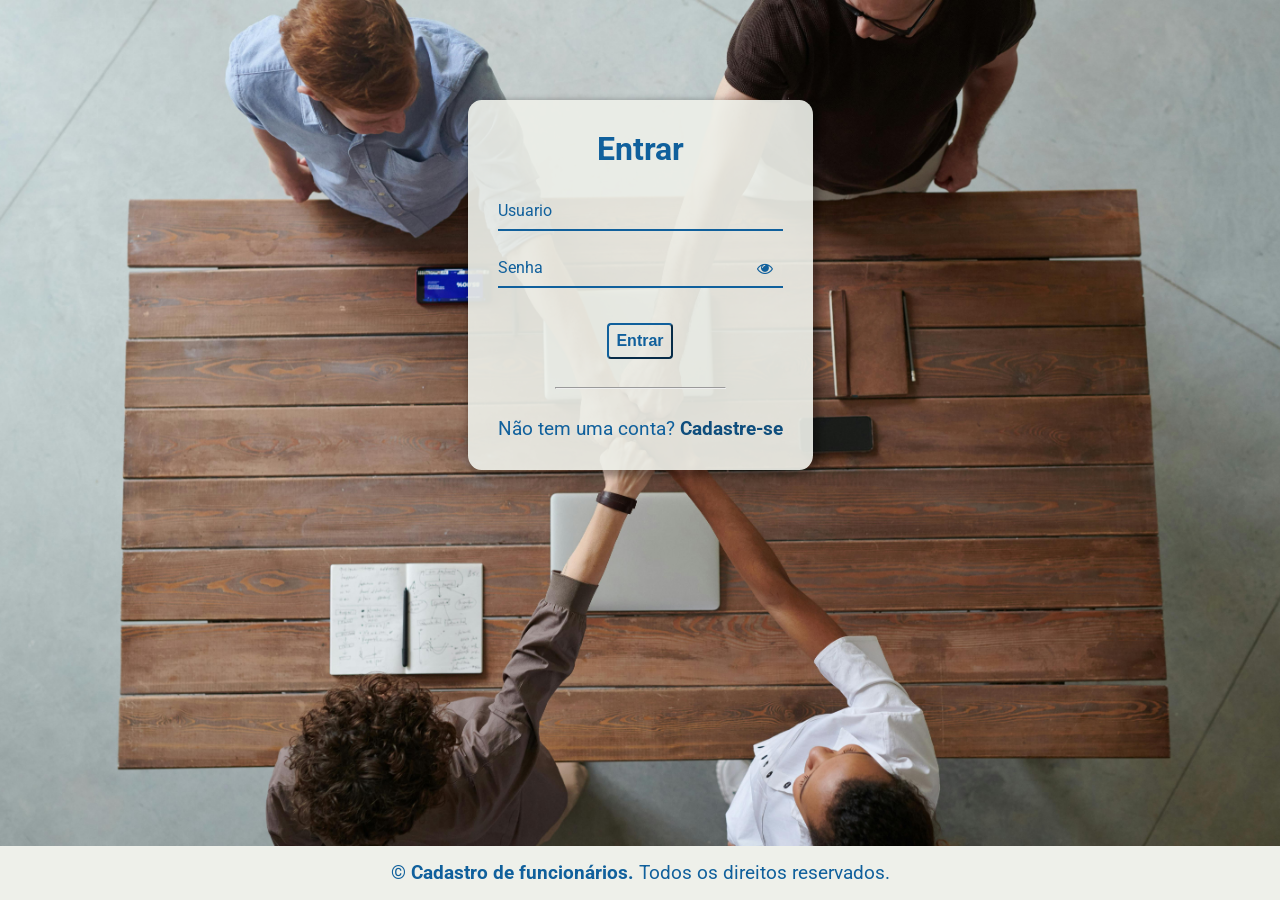
<file: index.html>
<!DOCTYPE html>
<html lang="pt-BR">

<head>
  <!-- Metadados Iniciais -->
  <meta charset="UTF-8" />
  <meta http-equiv="X-UA-Compatible" content="IE=edge" />
  <meta name="viewport" content="width=device-width, initial-scale=1.0" />
  <meta 
    name="description" 
    content="Página principal do sistema de cadastro de funcionários" />
  <meta 
    name="keywords" 
    content="cadastro, funcionários, sistema" />
  <meta 
    name="authors"
    content="Guilherme, Etienne, Paulo, Júnior" />
  <!-- Título, Ícone da Página, Âncoras -->
  <link 
    rel="stylesheet" 
    href="https://stackpath.bootstrapcdn.com/font-awesome/4.7.0/css/font-awesome.min.css" />
  <link 
    rel="stylesheet" 
    href="./styles/signin.css" />
  <title>Entrar</title>
</head>

<body>
  <div class="container">
    <div class="card">
      <h1>Entrar</h1>

      <div id="msgError"></div>

      <div class="label-float">
        <input type="text" id="usuario" paceholder="" required />
        <label id="userLabel" for="usuario">Usuario</label>
      </div>

      <div class="label-float">
        <input type="password" id="senha" paceholder="" required />
        <label id="senhaLabel" for="senha">Senha</label>
        <i class="fa fa-eye" aria-hidden="true"></i>
      </div>

      <div class="justify-center">
        <button onclick="entrar()">Entrar</button>
      </div>

      <div class="justify-center">
        <hr />
      </div>

      <p>
        Não tem uma conta?
        <a href="./pages/signup.html"> Cadastre-se </a>
      </p>
    </div>
  </div>
  
   <footer class="rodape">
    <p>© <b>Cadastro de funcionários.</b> Todos os direitos reservados.</p>
  </footer>

  <script src="./scripts/signin.js" defer></script>
</body>

</html>
</file>
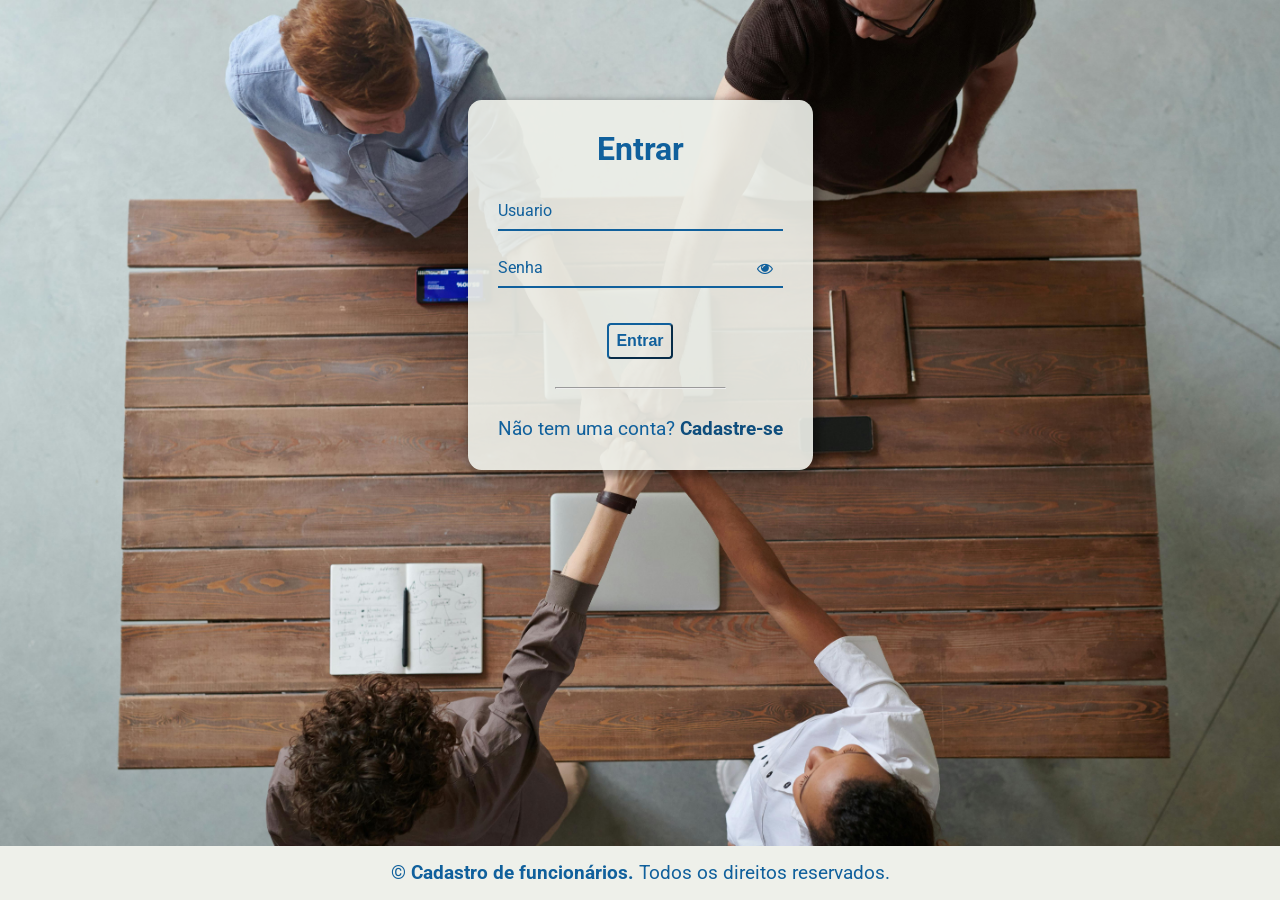
<file: pages/list.html>
<!DOCTYPE html>
<html lang="pt-BR">
<head>
  <meta charset="UTF-8" />
  <meta http-equiv="X-UA-Compatible" content="IE=edge" />
  <meta name="viewport" content="width=device-width, initial-scale=1.0" />
  <meta name="description" content="Página de lista de funcionários" />
  <link rel="stylesheet" href="https://stackpath.bootstrapcdn.com/font-awesome/4.7.0/css/font-awesome.min.css" />
  <link rel="stylesheet" href="../styles/list.css" />
  <title>Cadastro de Funcionários</title>
</head>

<body>
  <div class="container">
    <div class="card">
      <h1>Lista de Funcionários</h1>

      <div class="justify-center">
        <button onclick="goToRegister()">Adicionar</button>
      </div>

      <div class="justify-center">
        <hr />
      </div>

      <div class="header-info">
        <table>
          <thead>
            <tr>
              <th>Nome</th>
              <th>CPF</th>
              <th>Email</th>
              <th>Função</th>
              <th>Salário</th>
              <th class="acao">Editar</th>
              <th class="acao">Excluir</th>
            </tr>
          </thead>
          <tbody id="employeesTbody"></tbody>
        </table>
      </div>
    </div>    
  </div>

   <footer class="rodape">
    <p>© <b>Cadastro de funcionários.</b> Todos os direitos reservados.</p>
  </footer>
  
  

  <script src="../scripts/list.js" defer></script>
</body>
</html>
</file>
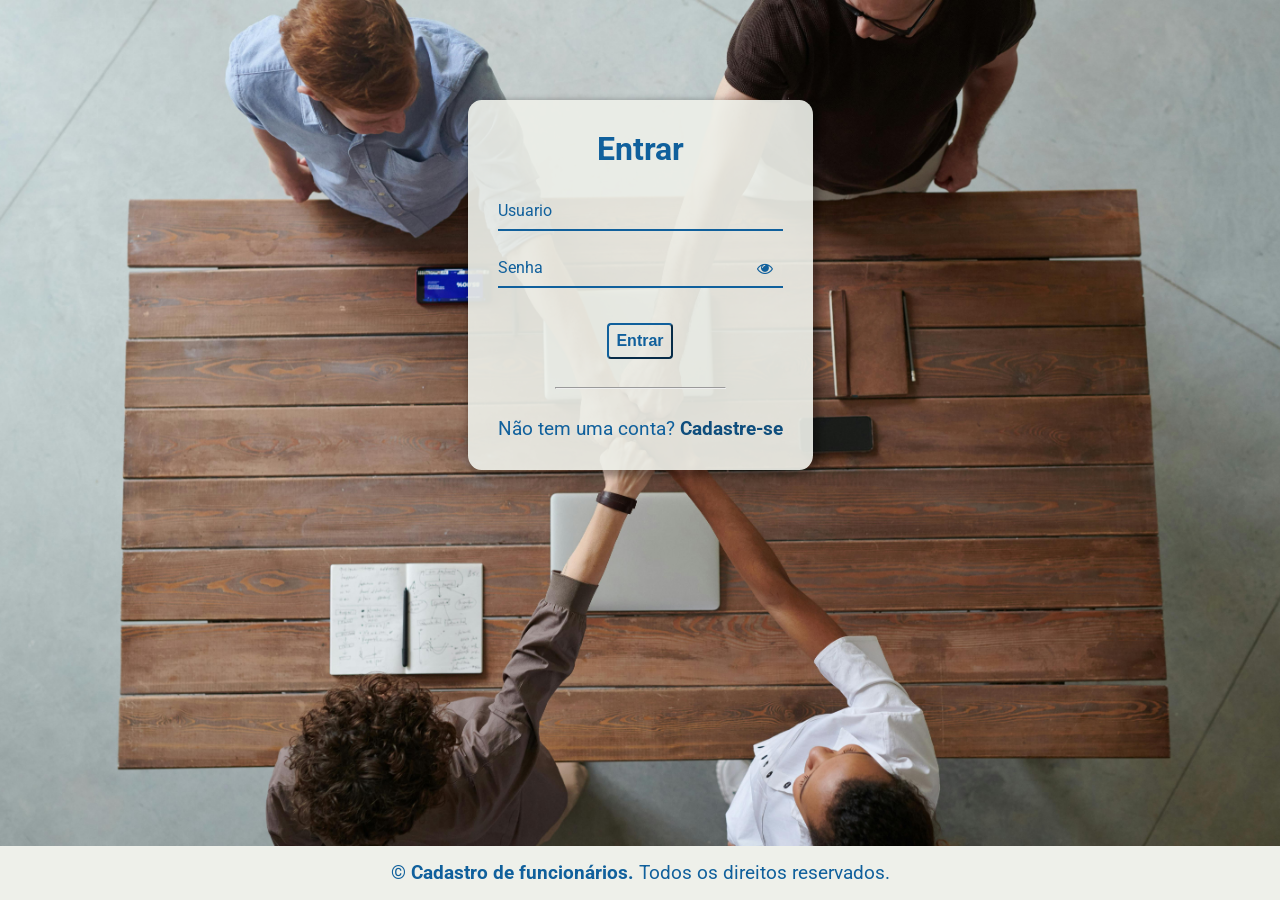
<file: pages/main.html>
<!DOCTYPE html>
<html lang="pt-BR">

<head>
  <!-- Metadados Iniciais -->
  <meta charset="UTF-8" />
  <meta http-equiv="X-UA-Compatible" content="IE=edge" />
  <meta name="viewport" content="width=device-width, initial-scale=1.0" />
  <meta name="description" content="Página principal do sistema de cadastro de funcionários" />
  <meta name="keywords" content="cadastro, funcionários, sistema" />
  <meta name="authors" content="Guilherme, Etienne, Paulo, Júnior" />
  <!-- Título, Ícone da Página, Âncoras -->
  <link rel="stylesheet" href="../styles/index.css">
  <title>Início</title>
</head>

<body class="corpo">
  <header class="cabecalho">
    <img class="logo" src="../assets/logo_project.jpg" alt="Logotipo do projeto">
    <h1 id="logado"></h1>
    <button class="clique_sair">Sair</button>

  </header>
  <main class="principal">
    <h2 class="saudacoes">Bem-vindo à Cadastro de funcionários!</h2>
    <div class="caixa_apresentacao">

    </div>
    <div class="caixa_apresentacao">

    </div>
    <div class="caixa_apresentacao">

    </div>
    <div class="container">
      <div class="card">
        <h1 class="forms_titulo">Entre com os dados do funcionário:</h1>

        <form class="formulario">

          <div class="label-float">
            <input type="text" id="name" required />
            <label id="userLabel" for="name">Nome:</label>
          </div>

          <div class="label-float">
            <input
              type="text"
              id="cpf"
              name="cpf"
              maxlength="14"
              oninput="formatCPF(this)"
              required
            >
            <label id="userlabel" for="cpf"> CPF: </label>
          </div>

          <div class="label-float">
            <input type="email" id="email" name="email" required>
            <label id="userLabel" for="email"> Email </label>
          </div>


          <div class="label-float">
            <input type="text" id="funcao" name="funcao" required>
            <label id="userLabel" for="função"> Função: </label>
          </div>

          <div class="label-float">
            <input type="number" id="salario_liquido" name="salario_liquido" required>
            <label id="userlabel" for="salario"> Salário líquido: </label>
          </div>
          <div class="label-float">
            <input type="number" id="salario_bruto" name="salario_bruto" required>
            <label id="userlabel" for="salario"> Salário bruto: </label>
          </div>


          <div class="justify-center">
            <button type="submit" class="enviar"> enviar </button>
            <button type="button" class="btn-lista" onclick="goToList()">lista</button>
          </div>
        </form>
      </div>
      </form>
  </main>
  <footer class="rodape">
    <p>© <b>Cadastro de funcionários.</b> Todos os direitos reservados.</p>
  </footer>
  
  <script src="../scripts/index.js" defer></script>
</body>

</html>
</file>
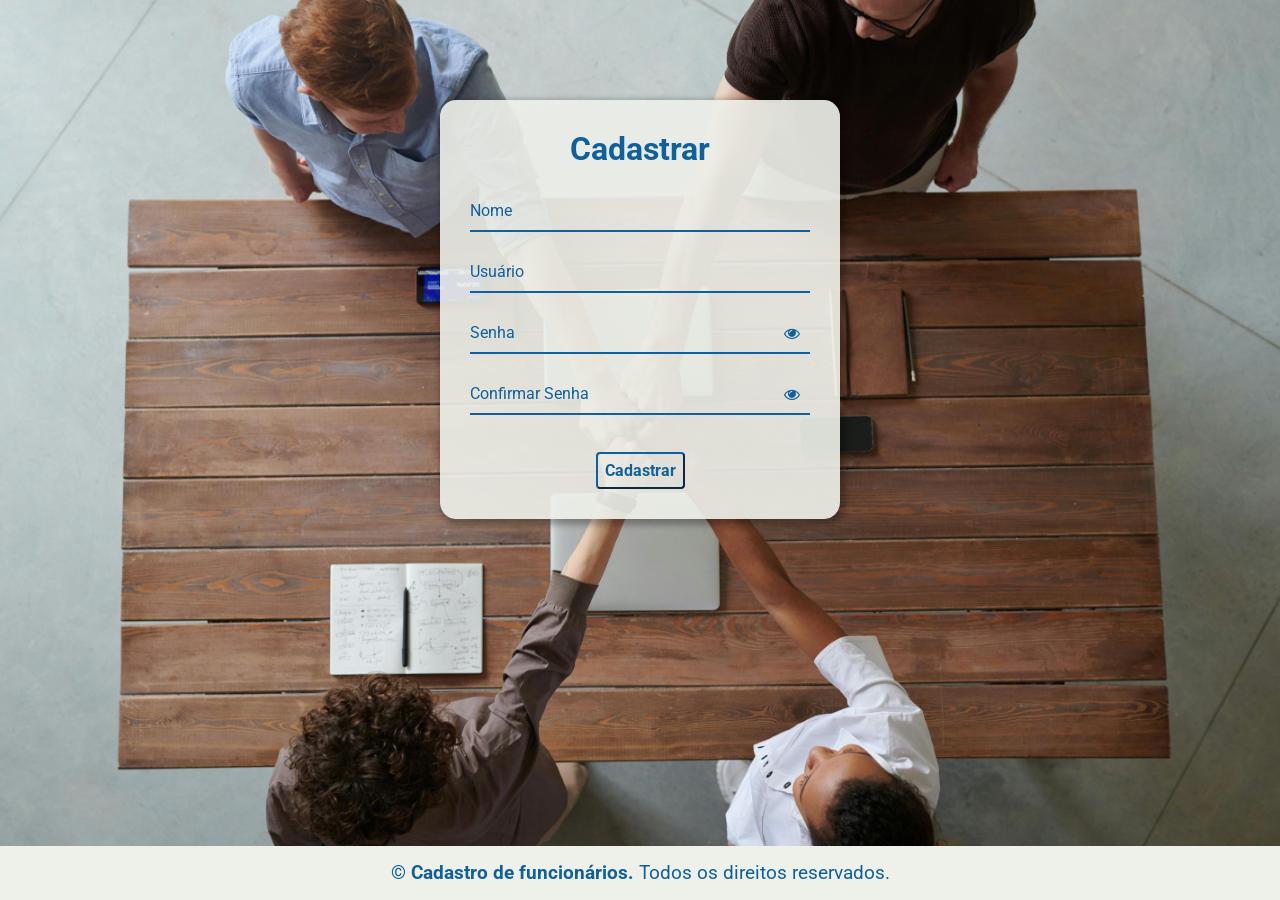
<file: pages/signup.html>
<!DOCTYPE html>
<html lang="pt-BR">

<head>
  <!-- Metadados Iniciais -->
  <meta charset="UTF-8" />
  <meta http-equiv="X-UA-Compatible" content="IE=edge" />
  <meta name="viewport" content="width=device-width, initial-scale=1.0" />
  <meta 
    name="description" 
    content="Página principal do sistema de cadastro de funcionários" />
  <meta 
    name="keywords" 
    content="cadastro, funcionários, sistema" />
  <meta 
    name="authors"
    content="Guilherme, Etienne, Paulo, Júnior" />
  <!-- Título, Ícone da Página, Âncoras -->
  <link 
    rel="stylesheet" 
    href="https://stackpath.bootstrapcdn.com/font-awesome/4.7.0/css/font-awesome.min.css" />
  <link 
    rel="stylesheet" 
    href="../styles/signup.css" />
  <title>Cadastrar</title>
</head>

<body>
  <div class="container">
    <div class="card">
      <h1>Cadastrar</h1>

      <div id="msgError"></div>
      <div id="msgSuccess"></div>

      <div class="label-float">
        <input type="text" id="nome" placeholder=" " required />
        <label id="labelNome" for="nome">Nome</label>
      </div>

      <div class="label-float">
        <input type="text" id="usuario" placeholder=" " required />
        <label id="labelUsuario" for="usuario">Usuário</label>
      </div>

      <div class="label-float">
        <input type="password" id="senha" placeholder=" " required />
        <label id="labelSenha" for="senha">Senha</label>
        <i id="verSenha" class="fa fa-eye" aria-hidden="true"></i>
      </div>

      <div class="label-float">
        <input type="password" id="confirmSenha" placeholder=" " required />
        <label id="labelConfirmSenha" for="confirmSenha">Confirmar Senha</label>
        <i id="verConfirmSenha" class="fa fa-eye" aria-hidden="true"></i>
      </div>

      <div class="justify-center">
        <button onclick="cadastrar()">Cadastrar</button>
      </div>
    </div>
  </div>

   <footer class="rodape">
    <p>© <b>Cadastro de funcionários.</b> Todos os direitos reservados.</p>
  </footer>

  <script src="../scripts/signup.js" defer></script>
</body>

</html>
</file>
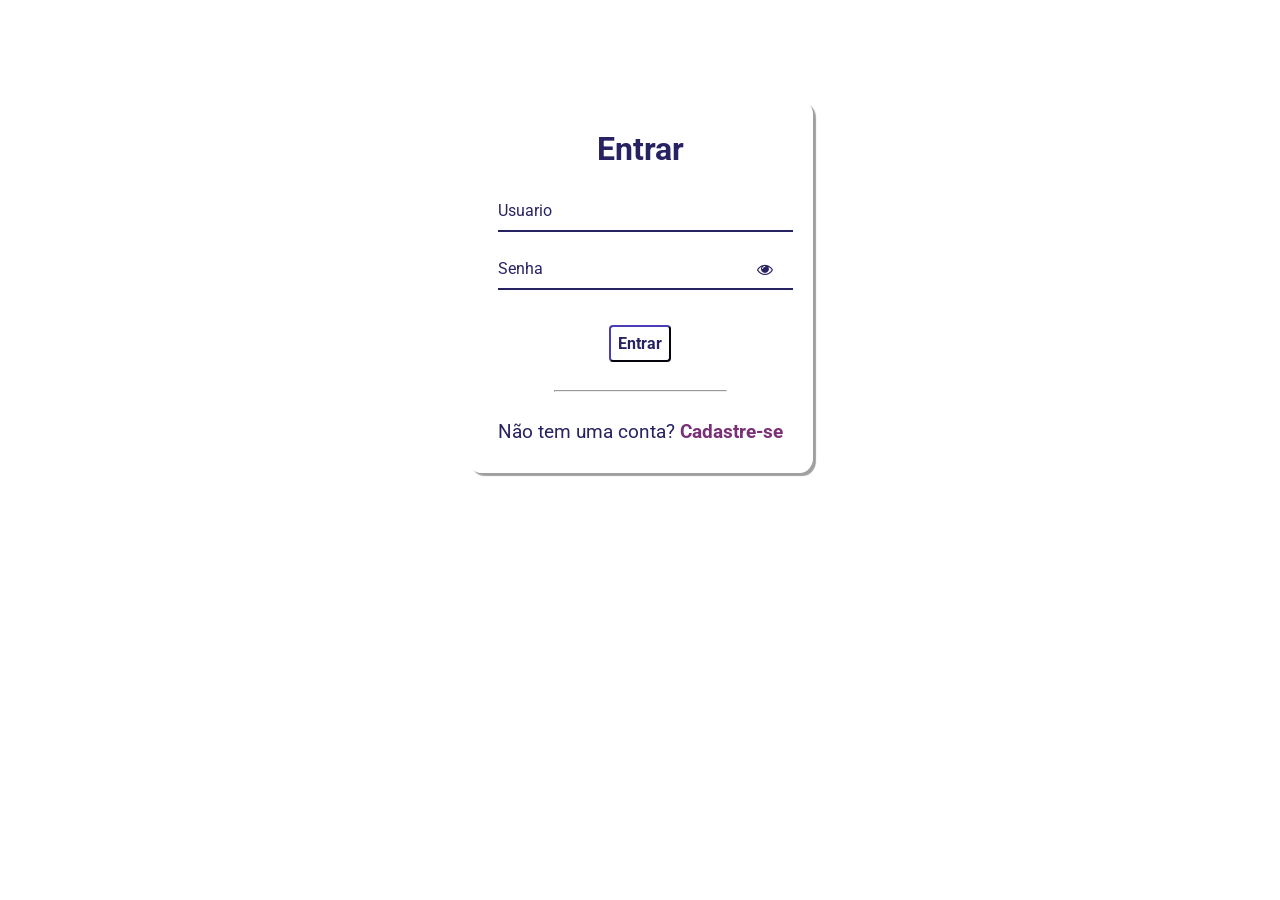
<file: Pagina de cadastro/assets/signin.html>
<!DOCTYPE html>
<html lang="pt-br">
  <head>
    <meta charset="UTF-8" />
    <meta http-equiv="X-UA-Compatible" content="IE=edge" />
    <meta name="viewport" content="width=device-width, initial-scale=1.0" />
    <link
      rel="stylesheet"
      href="https://stackpath.bootstrapcdn.com/font-awesome/4.7.0/css/font-awesome.min.css"
    />
    <link rel="stylesheet" href="signin.css" />
    <title>Singin</title>
  </head>
  <body>
    <div class="container">
      <div class="card">
        <h1>Entrar</h1>

        <div id="msgError"></div>

        <div class="label-float">
          <input type="text" id="usuario" paceholder="" required />
          <label id="userLabel" for="usuario">Usuario</label>
        </div>

        <div class="label-float">
          <input type="password" id="senha" paceholder="" required />
          <label id="senhaLabel" for="senha">Senha</label>
          <i class="fa fa-eye" aria-hidden="true"></i>
        </div>

        <div class="justify-center">
          <button onclick="entrar()">Entrar</button>
        </div>

        <div class="justify-center">
          <hr />
        </div>

        <p>
          Não tem uma conta?
          <a href="./signup.html">
            Cadastre-se
          </a>
        </p>
      </div>
    </div>

    <script src="signin.js"></script>
  </body>
</html>
</file>
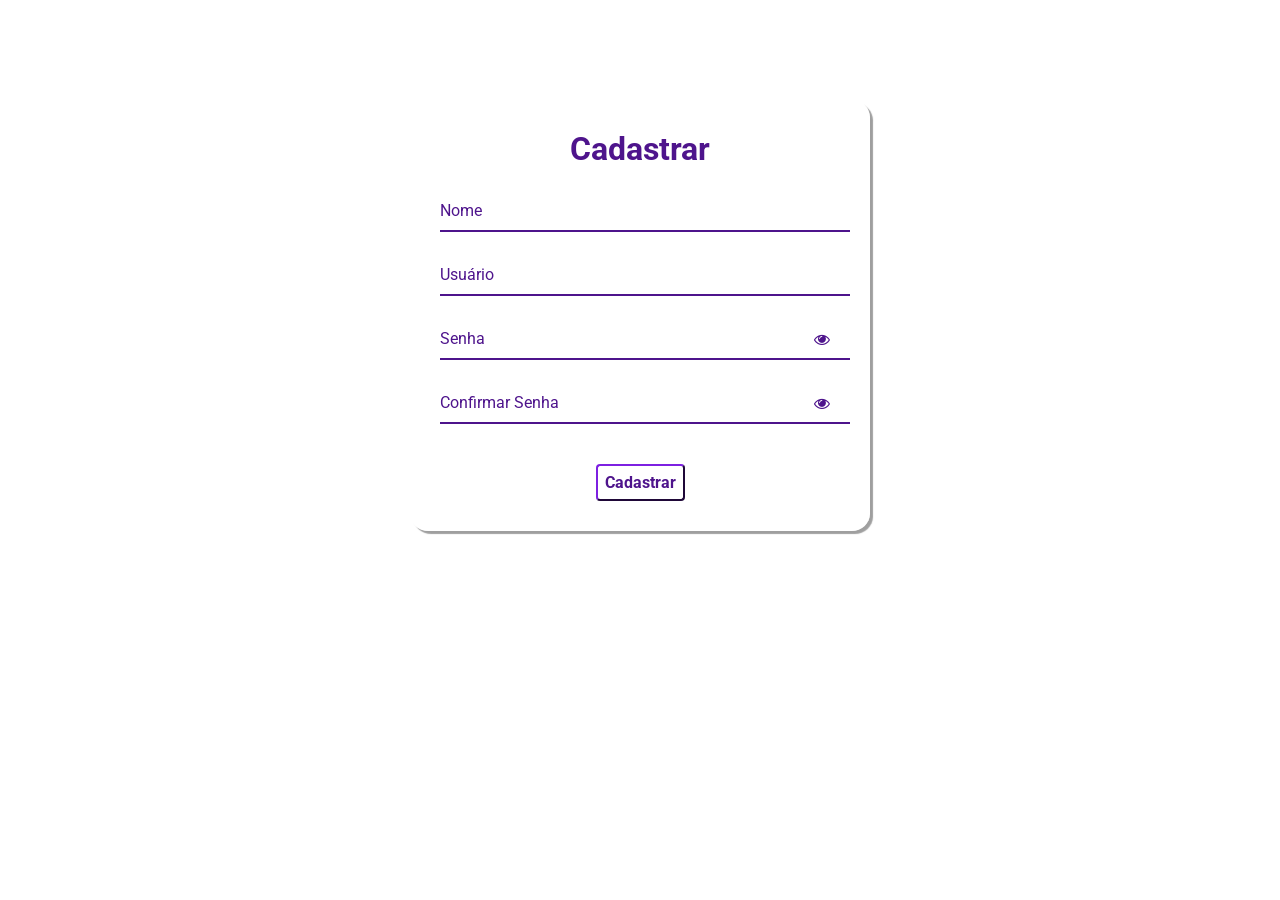
<file: Pagina de cadastro/assets/signup.html>
<!DOCTYPE html>
<html lang="pt-br">
  <head>
    <meta charset="UTF-8" />
    <meta http-equiv="X-UA-Compatible" content="IE=edge" />
    <meta name="viewport" content="width=device-width, initial-scale=1.0" />
    <link
      rel="stylesheet"
      href="https://stackpath.bootstrapcdn.com/font-awesome/4.7.0/css/font-awesome.min.css"
    />
    <link rel="stylesheet" href="signup.css" />
    <title>Singup</title>
  </head>
  <body>
    <div class="container">
      <div class="card">
        <h1>Cadastrar</h1>

        <div id="msgError"></div>
        <div id="msgSuccess"></div>

        <div class="label-float">
          <input type="text" id="nome" placeholder=" " required />
          <label id="labelNome" for="nome">Nome</label>
        </div>

        <div class="label-float">
          <input type="text" id="usuario" placeholder=" " required />
          <label id="labelUsuario" for="usuario">Usuário</label>
        </div>

        <div class="label-float">
          <input type="password" id="senha" placeholder=" " required />
          <label id="labelSenha" for="senha">Senha</label>
          <i id="verSenha" class="fa fa-eye" aria-hidden="true"></i>
        </div>

        <div class="label-float">
          <input type="password" id="confirmSenha" placeholder=" " required />
          <label id="labelConfirmSenha" for="confirmSenha"
            >Confirmar Senha</label
          >
          <i id="verConfirmSenha" class="fa fa-eye" aria-hidden="true"></i>
        </div>

        <div class="justify-center">
          <button onclick="cadastrar()">Cadastrar</button>
        </div>
      </div>
    </div>

    <script src="signup.js"></script>
  </body>
</html>
</file>
<file: styles/signin.css>
@charset "UTF-8";
@import url('https://fonts.googleapis.com/css2?family=Roboto:ital,wght@0,100;0,300;0,400;0,500;0,700;0,900;1,100;1,300;1,400;1,500;1,700;1,900&display=swap');

:root {
  /* Adicionando variáveis */

  --card-background-color: #eef0eae8;
  --primary-color: #10609c;
  --secondary-color: #f26b10;
  --shadow-color: rgba(0, 0, 0, 0.3);
  --accent-color: #399f1f;
  --link-color: #0e4d7c;
  --default-color: #eef0ea;
  --font-family: 'Roboto', sans-serif;
}

* {
  margin: 0;
  padding: 0;
  box-sizing: border-box;
}

body {
  background-image: url("../assets/pexels-fauxels-3184430.jpg");
  background-repeat: no-repeat;
  background-size: cover;
  background-attachment: fixed;
  background-position: center center;
  font-family: var(--font-family);   
}

.container {
  display: flex;
  justify-content: center;
  width: 100%;
  margin-top: 100px;
}

.card {
  background-color: var(--card-background-color);
  padding: 30px;
  border-radius: 4%;
  box-shadow: 3px 3px 6px 3px var(--shadow-color);
}

h1 {
  text-align: center;
  margin-bottom: 20px;
  color: var(--primary-color);
}

.label-float input {
  width: 100%;
  padding: 5px 5px;
  display: inline-block;
  border: 0;
  border-bottom: 2px solid var(--primary-color);
  background-color: transparent;
  outline: none;
  min-width: 180px;
  font-size: 16px;
  transition: all .3s ease-out;
  border-radius: 0;

}

.label-float {
  position: relative;
  padding-top: 13px;
  margin-top: 5%;
  margin-bottom: 5%;
}

.label-float input:focus {
  border-bottom: 2px solid var(--accent-color);
}

.label-float label {
  color: var(--primary-color);
  pointer-events: none;
  position: absolute;
  top: 0;
  left: 0;
  margin-top: 13px;
  transition: all .3s ease-out;
}

.label-float input:focus+label,
.label-float input:valid+label {
  font-size: 13px;
  margin-top: 0;
  color: var(--accent-color);
}

button {
  background-color: transparent;
  border-color: var(--primary-color);
  color: var(--primary-color);
  padding: 7px;
  font-weight: bold;
  font-size: 12pt;
  margin-top: 20px;
  border-radius: 4px;
  cursor: pointer;
  outline: none;
  transition: all .4s ease-out;
}

button:hover {
  background-color: var(--primary-color);
  color: var(--default-color);
}

.justify-center {
  display: flex;
  justify-content: center;
}

hr {
  margin-top: 10%;
  margin-bottom: 10%;
  width: 60%;
}

p {
  color: var(--primary-color);
  font-size: 14pt;
  text-align: center;
}

a {
  color: var(--link-color);
  font-weight: bold;
  text-decoration: none;
  transition: all .3s ease-out;
}

a:hover {
  color: var(--accent-color);
}

.fa-eye {
  position: absolute;
  top: 15px;
  right: 10px;
  cursor: pointer;
  color: var(--primary-color);
}

#msgError {
  text-align: center;
  color: var(--default-color);
  background-color: var(--secondary-color);
  padding: 10px;
  border-radius: 4px;
  display: none;
}

.rodape {
  background-color: var(--default-color);
  text-align: center;
  padding: 1rem;
  position: absolute;
  bottom: 0;
  width: 100%;
}

@media screen and (max-width: 600px) {
  .rodape p {
    max-width: 260px; 
    margin: 0 auto;
    text-align: center;
    line-height: 1.4;
  }
}
</file>
<file: styles/list.css>
@charset "UTF-8";
@import url('https://fonts.googleapis.com/css2?family=Roboto:ital,wght@0,100;0,300;0,400;0,500;0,700;0,900;1,100;1,300;1,400;1,500;1,700;1,900&display=swap');

:root {
  --card-background-color: #eef0eae8;
  --principal-background-color: #105f9c40;
  --primary-color: #10609c;
  --secondary-color: #f26b10;
  --shadow-color: rgba(0, 0, 0, 0.3);
  --accent-color: #399f1f;
  --link-color: #0e4d7c;
  --default-color: #eef0ea;
  --font-family: 'Roboto', sans-serif;
}

* {
  margin: 0;
  padding: 0;
  box-sizing: border-box;
}

body {
  background-image: url("../assets/pexels-fauxels-3184430.jpg");
  background-repeat: no-repeat;
  background-size: cover;
  background-attachment: fixed;
  background-position: center center;
  font-family: var(--font-family);
}


.card {
  background-color: var(--card-background-color);
  padding: 30px;
  box-shadow: 3px 3px 6px 3px var(--shadow-color);
}

h1 {
  text-align: center;
  margin-bottom: 20px;
  color: var(--primary-color);
}

button {
  background-color: transparent;
  border-color: var(--primary-color);
  color: var(--primary-color);
  padding: 7px;
  font-weight: bold;
  font-size: 12pt;
  margin-top: 20px;
  margin-bottom: 30px;
  border-radius: 4px;
  cursor: pointer;
  outline: none;
  transition: all .4s ease-out;
}

button:hover {
  background-color: var(--primary-color);
  color: var(--default-color);
}

.justify-center {
  display: flex;
  justify-content: center;
}

table {
  width: 100%;
  word-break: break-word;
  border-spacing: 10px;
  border-collapse: collapse;
}

tr {
  border-bottom: 1px solid var(--primary-color) !important;
}

thead tr th {
  background-color: var(--primary-color);
  color: var(--default-color);
  text-align: start;
  padding: 5px;
  margin-bottom: 50px;
}

thead tr th.acao {
  width: 100px !important;
  text-align: center;
}

tbody tr td {
  max-width: 50px;
  vertical-align: text-top;
  padding: 6px;
}

tbody tr {
  margin-bottom: 50px;
}

tbody tr td.acao {
  text-align: center;
}

p {
  color: var(--primary-color);
  font-size: 14pt;
  text-align: center;
}

.rodape {
  background-color: var(--default-color);
  text-align: center;
  padding: 1rem;
  position: absolute;
  bottom: 0;
  width: 100%;
}


@media screen and (max-width: 600px) {

  body {
    font-size: 0.5rem;
  }

  thead tr th.acao {
    width: auto !important;
  }

  td button i {
    font-size: 1.2rem !important;
  }


  td button i:first-child {
    margin-right: 0;
  }

  .rodape p {
    max-width: 260px;
    margin: 0 auto;
    line-height: 1.4;
  }

  .modal label {
    font-size: 0.7rem !important;
  }
}

.btn-action {
  cursor: pointer;
  font-size: 1rem;
  padding: 4px;
  transition: transform 0.2s ease, color 0.2s ease;
}

.btn-action:hover {
  transform: scale(1.2);
}

.btn-edit {
  color: var(--primary-color);
}

.btn-edit:hover {
  color: var(--default-color);
}

.btn-delete {
  color: var(--secondary-color);
}
</file>
<file: styles/index.css>
@charset "UTF-8";

:root {
  --card-background-color: #eef0eae8;
  --principal-background-color: #105f9c40;
  --primary-color: #10609c;
  --secondary-color: #f26b10;
  --shadow-color: rgba(0, 0, 0, 0.3);
  --accent-color: #399f1f;
  --link-color: #0e4d7c;
  --default-color: #eef0ea;
  --font-family: 'Roboto', sans-serif;
}

* {
  box-sizing: border-box;
  margin: 0;
  padding: 0;
}

.corpo {
  min-height: 100vh;
  display: flex;
  flex-direction: column;

  font-family: var(--font-family);
  background-image: url('../assets/pexels-fauxels-3184430.jpg');
  background-repeat: no-repeat;
  background-size: cover;
  background-position: center center;
  color: var(--default-color);
}

.cabecalho {
  background-color: var(--primary-color);
  color: var(--default-color);
  padding: 1rem;
  display: flex;
  align-items: center;
  gap: 1rem;
  flex-wrap: wrap;
  box-shadow: 3px 3px 6px 3px var(--shadow-color);
}

.cabecalho .logo {
  width: 100px;
  height: 100px;
  border-radius: 50%;
  margin-right: auto;
}

.cabecalho h1,
.clique_sair {
  font-size: 16px;
  letter-spacing: 1px;
}

.cabecalho .clique_sair {
  background-color: var(--default-color);
  border: none;
  border-radius: 5px;
  cursor: pointer;
  padding: 10px 25px;
  height: 50%;
  align-self: center;
  margin: 0 0 0 25px;
  transition: all .2s ease-out;
}

.cabecalho .clique_sair:hover {
  background-color: var(--secondary-color);
  transform: scale(1.05);
}

.cabecalho .clique_sair:active {
  transform: scale(.9);
}

.cabecalho #logado {
  border-left: solid 5px var(--default-color);
  padding: 10px 0 10px 1rem;
  height: 50%;
  align-self: center;
  letter-spacing: 1px;
}

.principal {
  flex: 1;
  display: flex;
  flex-direction: column;
  align-items: center;

  padding: 2rem;
  width: 100%;
  background-color: var(--principal-background-color);
}

.principal .caixa_apresentacao {
  max-width: 100px;
  max-height: 100px;
}

.container {
  display: flex;
  justify-content: center;
  width: 100%;
  margin-top: 2rem;
}

.card {
  background-color: var(--card-background-color);
  padding: 30px;
  border-radius: 16px;
  box-shadow: 3px 3px 6px 3px var(--shadow-color);

  width: 100%;
  max-width: 420px;
}

.forms_titulo {
  text-align: center;
  margin-bottom: 20px;
  color: var(--primary-color);
}

.label-float input {
  width: 100%;
  padding: 5px 5px;
  display: inline-block;
  border: 0;
  border-bottom: 2px solid var(--primary-color);
  background-color: transparent;
  outline: none;
  min-width: 180px;
  font-size: 16px;
  transition: all .3s ease-out;
  border-radius: 0;
}

.label-float {
  position: relative;
  padding-top: 13px;
  margin-top: 5%;
  margin-bottom: 5%;
}

.label-float input:focus {
  border-bottom: 2px solid var(--accent-color);
}

.label-float label {
  color: var(--primary-color);
  pointer-events: none;
  position: absolute;
  top: 0;
  left: 0;
  margin-top: 13px;
  transition: all .3s ease-out;
}

.label-float input:focus+label,
.label-float input:valid+label {
  font-size: 13px;
  margin-top: 0;
  color: var(--accent-color);
}

button {
  background-color: transparent;
  border-color: var(--primary-color);
  color: var(--primary-color);
  padding: 7px;
  font-weight: bold;
  font-size: 12pt;
  margin-top: 20px;
  border-radius: 4px;
  cursor: pointer;
  outline: none;
  transition: all .4s ease-out;
}

button:hover {
  background-color: var(--primary-color);
  color: var(--default-color);
}

.justify-center {
  display: flex;
  justify-content: center;
  gap: 3px;
}

p {
  color: var(--primary-color);
  font-size: 14pt;
  text-align: center;
}

.fa-eye {
  position: absolute;
  top: 15px;
  right: 10px;
  cursor: pointer;
  color: var(--primary-color);
}

#msgError {
  text-align: center;
  color: var(--default-color);
  background-color: var(--secondary-color);
  padding: 10px;
  border-radius: 4px;
  display: none;
}

.rodape {
  background-color: var(--default-color);
  text-align: center;
  padding: 1rem;
  width: 100%;
}

.saudacoes {
  margin-bottom: 1.5rem;
  color: var(--default-color);
  text-align: center;
}

@media screen and (max-width: 600px) {

  .cabecalho {
    flex-direction: column;
    text-align: center;
  }

  .cabecalho .logo {
    margin: 0;
  }

  .principal {
    padding: 1.5rem 1rem;
  }

  .card {
    padding: 20px;
  }

  .justify-center {
    flex-direction: column;
    gap: 10px;
  }

  .rodape p {
    max-width: 260px;
    margin: 0 auto;
    line-height: 1.4;
  }

  .saudacoes {
    text-align: center;
    margin-bottom: 1rem;
  }
}
</file>
<file: styles/signup.css>
@charset "UTF-8";
@import url('https://fonts.googleapis.com/css2?family=Roboto:ital,wght@0,100;0,300;0,400;0,500;0,700;0,900;1,100;1,300;1,400;1,500;1,700;1,900&display=swap');

:root {
  --card-background-color: #eef0eae8;
  --principal-background-color: #105f9c40;
  --primary-color: #10609c;
  --secondary-color: #f26b10;
  --shadow-color: rgba(0, 0, 0, 0.3);
  --accent-color: #399f1f;
  --link-color: #0e4d7c;
  --default-color: #eef0ea;
  --font-family: 'Roboto', sans-serif;
}

* {
  margin: 0;
  padding: 0;
  font-family: 'Roboto', sans-serif;
  box-sizing: border-box;
}

body {
  background-image: url("../assets/pexels-fauxels-3184430.jpg");
  background-repeat: no-repeat;
  background-size: cover;
  background-attachment: fixed;
  background-position: center center;
  font-family: var(--font-family);
}

.container {
  display: flex;
  justify-content: center;
  width: 100%;
  margin-top: 100px;
}

.card {
  background-color: var(--card-background-color);
  padding: 30px;
  border-radius: 4%;
  box-shadow: 3px 3px 6px 3px var(--shadow-color);
  width: 400px;
}

h1 {
  text-align: center;
  margin-bottom: 20px;
  color: var(--primary-color);
}

.label-float input {
  width: 100%;
  padding: 5px 5px;
  display: inline-block;
  border: 0;
  border-bottom: 2px solid var(--primary-color);
  background-color: transparent;
  outline: none;
  min-width: 180px;
  font-size: 16px;
  transition: all .3s ease-out;
  border-radius: 0;
}

.label-float {
  position: relative;
  padding-top: 13px;
  margin-top: 5%;
  margin-bottom: 5%;
}

.label-float input:focus {
  border-bottom: 2px solid var(--accent-color);
}

.label-float label {
  color: var(--primary-color);
  pointer-events: none;
  position: absolute;
  top: 0;
  left: 0;
  margin-top: 13px;
  transition: all .3s ease-out;
}

.label-float input:focus+label,
.label-float input:valid+label {
  font-size: 13px;
  margin-top: 0;
  color: var(--accent-color);
}

button {
  background-color: transparent;
  border-color: var(--primary-color);
  color: var(--primary-color);
  padding: 7px;
  font-weight: bold;
  font-size: 12pt;
  margin-top: 20px;
  border-radius: 4px;
  cursor: pointer;
  outline: none;
  transition: all .4s ease-out;
}

button:hover {
  background-color: var(--primary-color);
  color: var(--default-color);
}

.justify-center {
  display: flex;
  justify-content: center;
}

.fa-eye {
  position: absolute;
  top: 15px;
  right: 10px;
  cursor: pointer;
  color: var(--primary-color);
}

#msgError {
  text-align: center;
  color: var(--default-color);
  background-color: var(--secondary-color);
  padding: 10px;
  border-radius: 4px;
  display: none;
}

#msgSuccess {
  text-align: center;
  color: var(--default-color);
  background-color: var(--accent-color);
  padding: 10px;
  border-radius: 4px;
  display: none;
}

.rodape {
  background-color: var(--default-color);
  text-align: center;
  padding: 1rem;
  position: absolute;
  bottom: 0;
  width: 100%;
  color: var(--primary-color);
  font-size: 14pt;
  text-align: center;
}

@media screen and (max-width: 600px) {
  .card {
    width: 90%;
    padding: 20px;
  }
  
  .rodape p {
    max-width: 260px;
    margin: 0 auto;
    text-align: center;
    line-height: 1.4;
  }
}
</file>
<file: Pagina de cadastro/assets/signin.css>
@import url('https://fonts.googleapis.com/css2?family=Roboto:ital,wght@0,100;0,300;0,400;0,500;0,700;0,900;1,100;1,300;1,400;1,500;1,700;1,900&display=swap');

* {
  margin: 0;
  padding: 0;
  font-family: 'Roboto', sans-serif;
}

body {
  background-image: url("");
  background-repeat: no-repeat;
  background-size: cover;
  background-attachment: fixed
  
}

.container {
  display: flex;
  justify-content: center;
  width: 100%;
  margin-top: 100px;
}

.card {
  background-color: #ffffff80;
  padding: 30px;
  border-radius: 4%;
  box-shadow: 3px 3px 1px 0px #00000060
}

h1{
  text-align: center;
  margin-bottom: 20px;
  color: #272262
}

.label-float input{
  width: 100%;
  padding: 5px 5px;
  display: inline-block;
  border: 0;
  border-bottom: 2px solid #272262;
  background-color: transparent;
  outline: none;
  min-width: 180px;
  font-size: 16px;
  transition: all .3s ease-out;
  border-radius: 0;
  
}

.label-float{
  position: relative;
  padding-top: 13px;
  margin-top: 5%;
  margin-bottom: 5%;
}

.label-float input:focus{
  border-bottom: 2px solid #4038a0;
}

.label-float label{
  color: #272262;
  pointer-events: none;
  position: absolute;
  top: 0;
  left: 0;
  margin-top: 13px;
  transition: all .3s ease-out;
}

.label-float input:focus + label,
.label-float input:valid + label{
  font-size: 13px;
  margin-top: 0;
  color: #4038a0
}

button{
  background-color: transparent;
  border-color: #272262;
  color: #272262;
  padding: 7px;
  font-weight: bold;
  font-size: 12pt;
  margin-top: 20px;
  border-radius: 4px;
  cursor: pointer;
  outline: none;
  transition: all .4s ease-out;
}

button:hover{
  background-color: #272262;
  color: #fff;
}

.justify-center{
  display: flex;
  justify-content: center;
}

hr{
  margin-top: 10%;
  margin-bottom: 10%;
  width: 60%;
}

p{
  color: #272262;
  font-size: 14pt;
  text-align: center;
}

a{
  color: #7a3077;
  font-weight: bold;
  text-decoration: none;
  transition: all .3s ease-out;
}

a:hover{
  color: #272262;
}

.fa-eye{
  position: absolute;
  top: 15px;
  right: 10px;
  cursor: pointer;
  color: #272262;
}

 #msgError{
  text-align: center;
  color: #ff0000;
  background-color: #ffbbbb;
  padding: 10px;
  border-radius: 4px;
  display: none;
}
</file>
<file: Pagina de cadastro/assets/signup.css>
@import url('https://fonts.googleapis.com/css2?family=Roboto:ital,wght@0,100;0,300;0,400;0,500;0,700;0,900;1,100;1,300;1,400;1,500;1,700;1,900&display=swap');

* {
  margin: 0;
  padding: 0;
  font-family: 'Roboto', sans-serif;
}

body {
  background-image: url("");
  background-repeat: no-repeat;
  background-size: cover;
  background-attachment: fixed
  
}

.container {
  display: flex;
  justify-content: center;
  width: 100%;
  margin-top: 100px;
}

.card {
  background-color: #ffffff80;
  padding: 30px;
  border-radius: 4%;
  box-shadow: 3px 3px 1px 0px #00000060;
  width: 400px;
}

h1{
  text-align: center;
  margin-bottom: 20px;
  color: #4e148c
}

.label-float input{
  width: 100%;
  padding: 5px 5px;
  display: inline-block;
  border: 0;
  border-bottom: 2px solid #4e148c;
  background-color: transparent;
  outline: none;
  min-width: 180px;
  font-size: 16px;
  transition: all .3s ease-out;
  border-radius: 0;
  
}

.label-float{
  position: relative;
  padding-top: 13px;
  margin-top: 5%;
  margin-bottom: 5%;
}

.label-float input:focus{
  border-bottom: 2px solid #613dc1;
}

.label-float label{
  color: #4e148c;
  pointer-events: none;
  position: absolute;
  top: 0;
  left: 0;
  margin-top: 13px;
  transition: all .3s ease-out;
}

.label-float input:focus + label,
.label-float input:valid + label{
  font-size: 13px;
  margin-top: 0;
  color: #613dc1
}

button{
  background-color: transparent;
  border-color: #4e148c;
  color: #4e148c;
  padding: 7px;
  font-weight: bold;
  font-size: 12pt;
  margin-top: 20px;
  border-radius: 4px;
  cursor: pointer;
  outline: none;
  transition: all .4s ease-out;
}

button:hover{
  background-color: #2c0735;
  color: #fff;
}

.justify-center{
  display: flex;
  justify-content: center;
}

.fa-eye{
  position: absolute;
  top: 15px;
  right: 10px;
  cursor: pointer;
  color: #4e148c;
}

#msgError{
  text-align: center;
  color: #ff0000;
  background-color: #ffbbbb;
  padding: 10px;
  border-radius: 4px;
  display: none;
}

#msgSuccess{
  text-align: center;
  color: #00bb00;
  background-color: #bbffbe;
  padding: 10px;
  border-radius: 4px;
  display: none;
}
</file>
